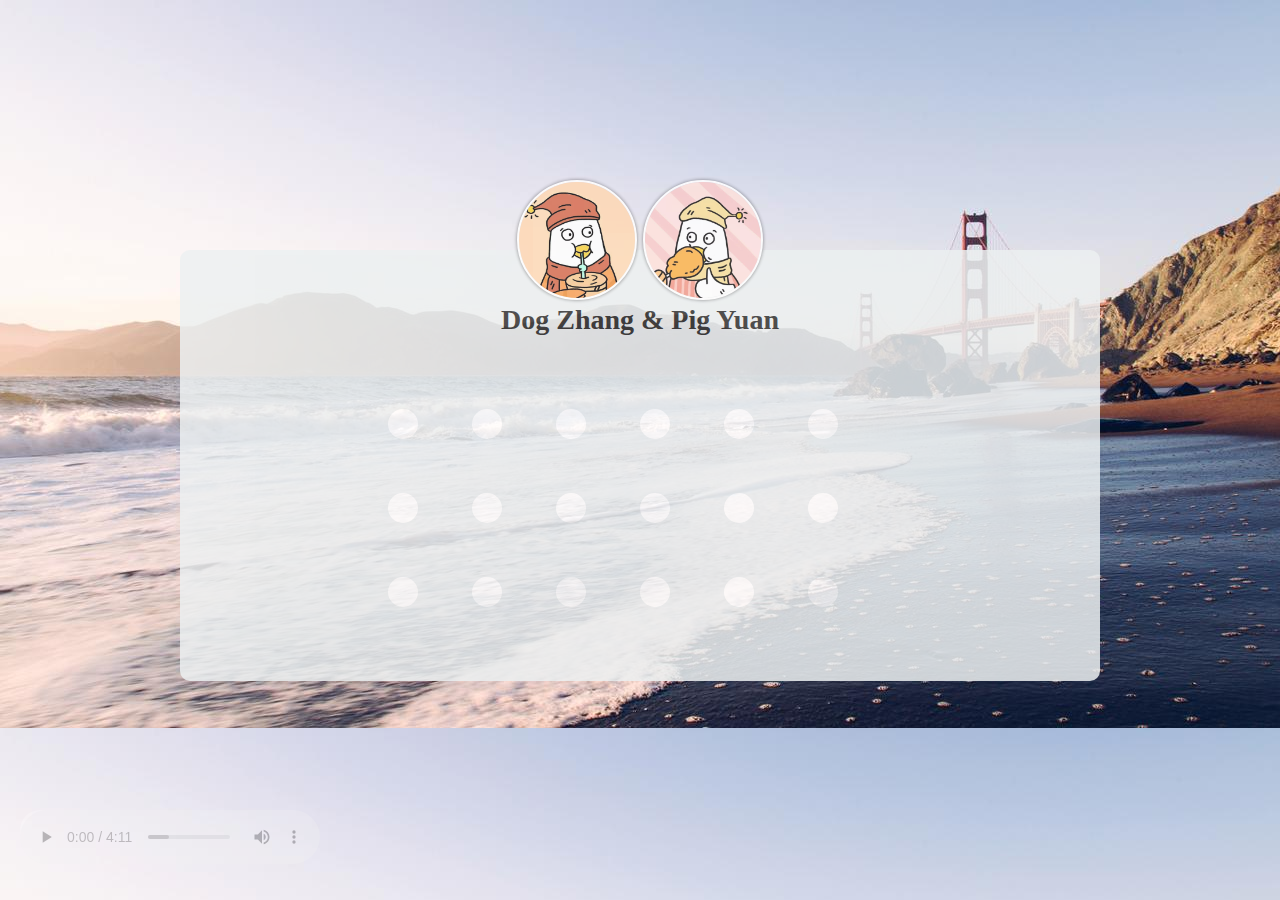
<file: index.html>
<!doctype html>
<html lang="zh-CN">
<head>
  <meta http-equiv="Content-Type" content="text/html" charset="UTF-8">
  <meta name="viewport" content="width=device-width, initial-scale=1">
  <meta name="author" content="Feily Zhang">
  <meta name="description" content="">
  <title>Dog Zhang & Pig Yuan</title>
  <link rel="shortcut icon" href="img/yuan.jpg">
  <link href="https://fonts.googleapis.com/css?family=Montserrat" rel="stylesheet">
  <link rel="stylesheet" href="https://cdn.jsdelivr.net/npm/bootstrap@3.3.7/dist/css/bootstrap.min.css" integrity="sha384-BVYiiSIFeK1dGmJRAkycuHAHRg32OmUcww7on3RYdg4Va+PmSTsz/K68vbdEjh4u" crossorigin="anonymous">
  <link rel="stylesheet" href="css/style.css">
  <link rel="stylesheet" href="css/random.css">
  <link rel="stylesheet" href="css/vegas.min.css">
  <link rel="stylesheet" href="css/highlight-railscasts.css">
  <link rel="stylesheet" href="css/jquery.fancybox.css">
  <link rel="stylesheet" href="css/iconfont/iconfont.css">
  <link rel="stylesheet" href="css/jquery.fancybox-thumbs.css">
  <link rel="stylesheet" href="css/plyr.css">
</head>
<body>
<div class="random-center hide-area">
  <div id="random-index">
    <div class="center-field">
      <img class="avatar" src="img/zhang.jpg" width=120 height=120 onClick="openUserCard()">
      <img class="avatar" src="img/yuan.jpg" width=120 height=120 onClick="openUserCard()">
    </div>
    <div class="center-field">
      <div class="title" onClick="openUserCard()" style="font-family: 'Times New Roman', Times, serif;">Dog Zhang & Pig Yuan</div>
      <div class="sub-title" onClick="openUserCard()" style="font-family: simsun;"></div>
    </div>
    <div class="center-field">
		  <table style="margin:0 auto">
		    <tr class='hours'>
		      <td></td>
		      <td></td>
		      <td></td>
		      <td></td>
		      <td></td>
		      <td></td>
		    </tr>
		    <tr class='minutes'>
		      <td></td>
		      <td></td>
		      <td></td>
		      <td></td>
		      <td></td>
		      <td></td>
		    </tr>
		    <tr class='seconds'>
		      <td></td>
		      <td></td>
		      <td></td>
		      <td></td>
		      <td></td>
		      <td></td>
		    </tr>
		  </table>
    </div>
  </div>
</div>
  <div id="btn-view">
	  <audio src="jiangnan.mp3" controls="controls" loop="loop" autoplay="autoplay">
	  </audio>
  </div>

  <script src='js/jquery.min.js'></script>
  <script src="js/index.js"></script>
<script>
// is trigger analytics / tongji script
var isIgnoreHost = false;

if(window && window.location && window.location.host) {
  isIgnoreHost = ["localhost","127.0.0.1"].some(function(address){
    return 0 === window.location.host.indexOf(address);
  });
}

var isTriggerAnalytics = !( true && isIgnoreHost );

</script>




  
  
    <script src="js/jquery-2.2.3.min.js"></script>
  
    <script src="js/vegas.min.js"></script>
  
    <script src="js/random.js"></script>
  
    <script src="js/highlight.pack.js"></script>
  
    <script src="js/jquery.mousewheel.pack.js"></script>
  
    <script src="js/jquery.fancybox.pack.js"></script>
  
    <script src="js/jquery.fancybox-thumbs.js"></script>
  
    <script src="js/plyr.js"></script>
  

<script>

  // fancybox
  var backgroundImages = [];
  
  $('#post').each(function(i){
    $(this).find('img').each(function(){
      if ($(this).parent().hasClass('fancybox') || $(this).parent().hasClass('fancybox-thumb')) return;
      var alt = this.alt || this.title;
      if (alt) $(this).after('<span class="caption">' + alt + '</span>');
      $(this).wrap('<a href="' + this.src + '" title="' + alt + '" class="fancybox"></a>');
    });
    $(this).find('.fancybox').each(function(){
      $(this).attr('rel', 'post' + i);
    });
  });
  $(".fancybox").fancybox();

var vegasConfig = {"preload­Image":true,"transition":["slideLeft2","slideRight2","flash2"],"timer":true,"delay":3000,"shuffle":true,"count":28};
var unsplashConfig = {"gravity":"north"};
// is show background images
var turnoffBackgroundImage = false;




var backgroundColor = "34495E";

$(".fancybox-thumb").fancybox({
  prevEffect: 'none',
  nextEffect: 'none',
  helpers: {
    title: {
      type: 'outside'
    },
    thumbs: {
      width: 50,
      height: 50
    }
  }
});

// show video with plyr
$(".video-container iframe").each(function(i){
  var url = $(this).attr('src');
  var id = url.split('/').pop();
  var plyrContainer = document.createElement('div');
  plyrContainer.className = 'plyr';
  var plyrElement = document.createElement('div');
  plyrElement.dataset.videoId = id;
  switch(true) {
    case url.search('youtube.com') >= 0:
      plyrElement.dataset.type = 'youtube';
      break;
    case url.search('vimeo.com') >= 0:
      plyrElement.dataset.type = 'vimeo';
      break;
    default:
      return;
  };
  plyrContainer.appendChild(plyrElement);
  $(this).parent().html(plyrContainer);
});
plyr.setup('.plyr', {iconUrl: 'css/sprite.svg'});
</script>
</body>
</html>
</file>
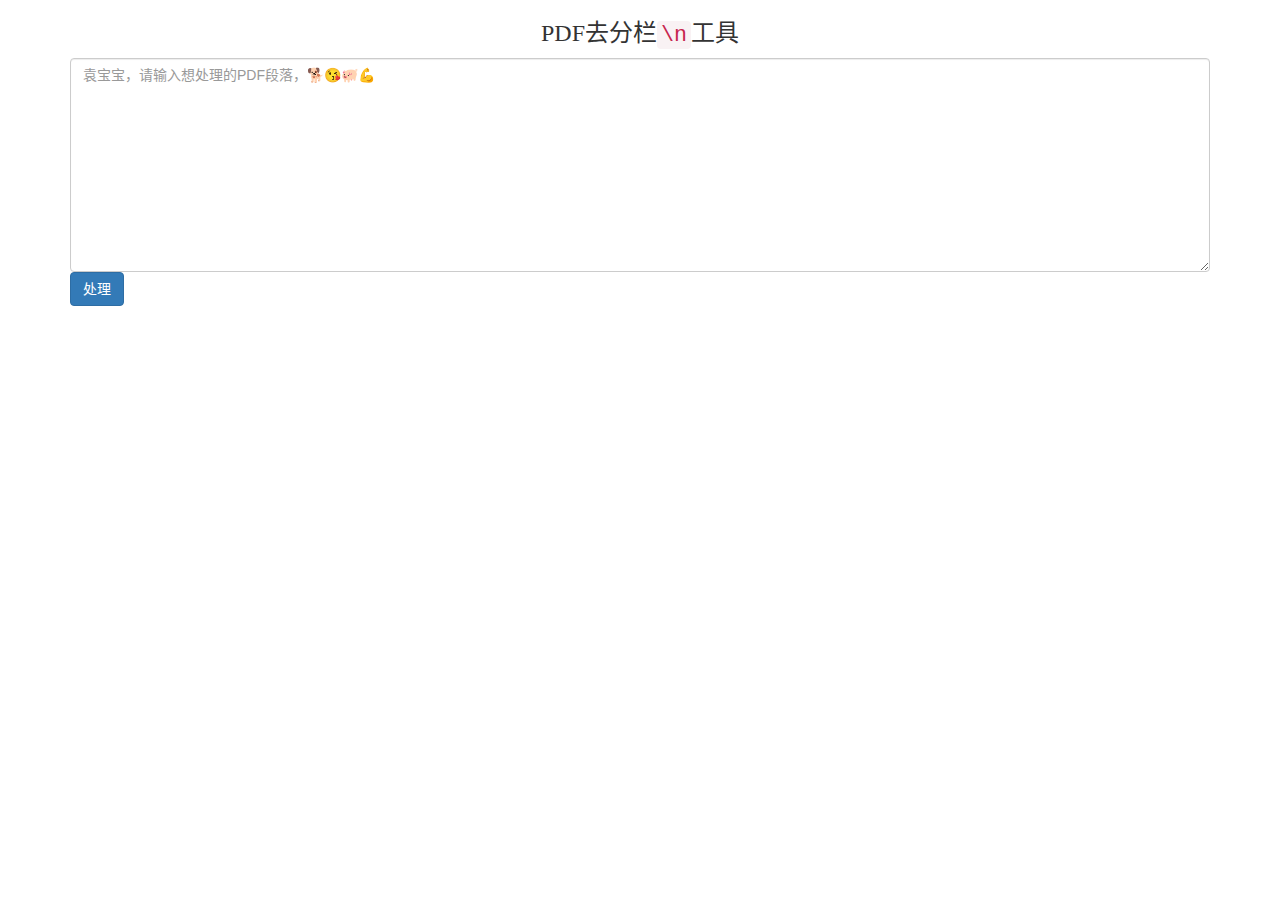
<file: aini.html>
<!DOCTYPE html>
<html lang="zh-CN">
<head>
	<meta charset="utf-8" />
  <meta name="viewport" content="width=device-width, initial-scale=1">
  <meta name="viewport" content="width=device-width, initial-scale=1, maximum-scale=1, user-scalable=no">
  <title>Dog Zhang & Pig Yuan</title>
  <link rel="shortcut icon" href="img/yuan.jpg">
  <script src="https://cdn.bootcdn.net/ajax/libs/jquery/3.5.1/jquery.js"></script>
  <script src="https://cdn.bootcdn.net/ajax/libs/jquery/3.5.1/jquery.min.js"></script>
  <link rel="stylesheet" href="https://cdn.jsdelivr.net/npm/bootstrap@3.3.7/dist/css/bootstrap.min.css" integrity="sha384-BVYiiSIFeK1dGmJRAkycuHAHRg32OmUcww7on3RYdg4Va+PmSTsz/K68vbdEjh4u" crossorigin="anonymous">
  <script src="https://cdn.jsdelivr.net/npm/bootstrap@3.3.7/dist/js/bootstrap.min.js" integrity="sha384-Tc5IQib027qvyjSMfHjOMaLkfuWVxZxUPnCJA7l2mCWNIpG9mGCD8wGNIcPD7Txa" crossorigin="anonymous"></script>
</head>
<body>
  <div class="container">
    <h3 align='center' style="font-family:Simsun"><span style="font-family:consolas">PDF</span>去分栏<code>\n</code>工具</h3>
    <textarea class="form-control" rows="10" id="textarea" placeholder="袁宝宝，请输入想处理的PDF段落，🐕😘🐖💪"></textarea>
    <button type="button" class="btn btn-primary" id="button" name="button" onclick="clk()">处理</button>
    <div id="rst"></div>
	<div id="cop"></div>
	<div id="toastId2" class="toasttj2" style="display: none; opacity: 0;"></div>
  </div>
  <script type="text/javascript">
    function clk() {
      input = document.getElementById('textarea').value;
      document.getElementById('rst').innerHTML = removeLine(input);
      document.getElementById('cop').innerHTML = '<a class="copyname" onclick="copy()">一键复制</a>';
    }
    function removeLine(input) {
      rst = '';
      for (var i = 0; i < input.length; i++) {
        if (input[i] == '\n') continue;
        else rst += input[i];
      }
      return rst
    }
    
			function $S(s){return document.getElementById(s);}
			function $html(s,html){$S(s).innerHTML=html;}
			var toastTime2=null;
			var displayTime2=null;
			function setToast3(html){
				if(toastTime2!=null){
					clearTimeout(toastTime2);
					clearTimeout(displayTime2);
				}
				$S('toastId2').style.display='block';
				$S('toastId2').style.opacity=1;
				$html('toastId2',html);
				toastTime2=setTimeout(function(){
					$S('toastId2').style.opacity=0;
					displayTime2=setTimeout(function(){$S('toastId2').style.display='none';},1500);
				},1500);
			}
	function copy() {
			var val = document.getElementById('rst');
			window.getSelection().selectAllChildren(val);
			document.execCommand("Copy");
			setToast3('<div style="color:#fff;background: rgba(0, 0, 0, 0.6);border-radius: 3px;padding: 3px;text-align: center;width:300px;margin: 0 auto;">袁宝宝，快去学习！！！💪💪💪爱你😘</div>');
			//alert("袁宝宝，快去学习！！！💪💪💪爱你😘");
		}
	</script>
</body>
</html>
</file>
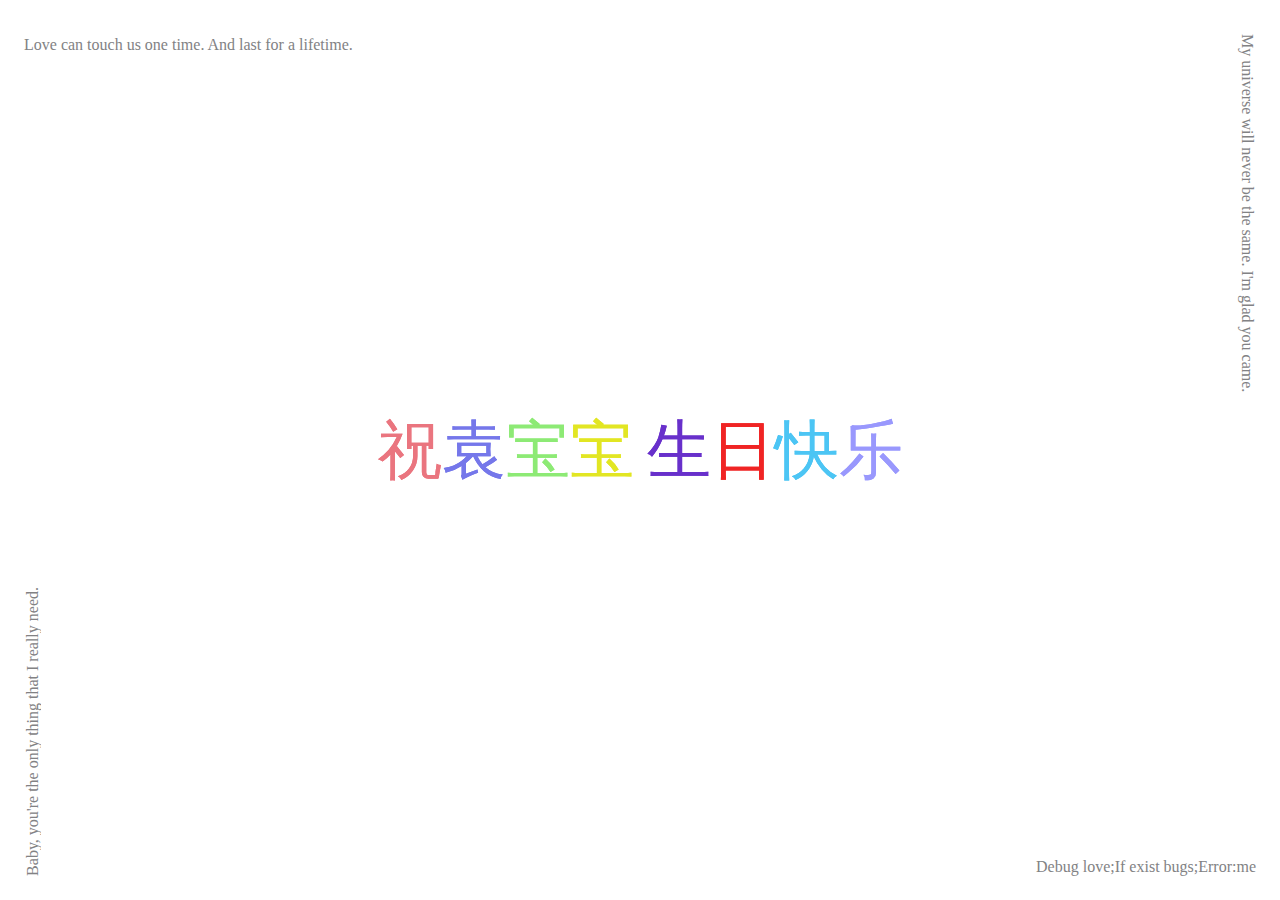
<file: birth.html>
<!DOCTYPE html>
<html lang="zh">
<head>
	<meta charset="UTF-8">
	<meta http-equiv="X-UA-Compatible" content="IE=edge,chrome=1"> 
	<meta name="viewport" content="width=device-width, initial-scale=1.0">
	<title>袁宝宝生日快乐！</title>
	<link href="https://fonts.googleapis.com/css?family=Nunito:400,700|Londrina+Outline|Londrina+Solid" rel="stylesheet">
	<link rel="stylesheet" type="text/css" href="css/normalize.css" />
	<link rel="stylesheet" type="text/css" href="css/demo.css" />
	<link rel="stylesheet" type="text/css" href="css/swing.css" />
    <link rel="stylesheet" href="css/style.css" media="screen" type="text/css" />
	<script>document.documentElement.className="js";var supportsCssVars=function(){var e,t=document.createElement("style");return t.innerHTML="root: { --tmp-var: bold; }",document.head.appendChild(t),e=!!(window.CSS&&window.CSS.supports&&window.CSS.supports("font-weight","var(--tmp-var)")),t.parentNode.removeChild(t),e};supportsCssVars()||alert("你的浏览器不支持CSS变量，请使用其它浏览器观看demo。");</script>	
</head>
	<body class="demo-swing" style="background-color: #fff; font-family: 'Times New Roman'">
		<main>
			<div class="content content--fixed">
				<header class="codrops-header">
					<h1 class="codrops-header__title">Love can touch us one time. And last for a lifetime.</h1>
				</header>
				<p class="codrops-header__tagline">
					My universe will never be the same. I'm glad you came.</p>
				<nav class="demos">
					Debug love;If exist bugs;Error:me
				</nav>
				<p class="deco">Baby, you're the only thing that I really need.</p>
			</div>
			<section class="content content--layout">
				<h2 class="word word--swing">祝袁宝宝&nbsp;生日快乐</h2>
			</section>
		</main>
			  <div class="velas" style="background-color: #fff">
    <div class="fuego"></div>
    <div class="fuego"></div>
    <div class="fuego"></div>
    <div class="fuego"></div>
    <div class="fuego"></div>
</div>
  <script src='js/jquery.js'></script>

  <script src="js/index.js"></script>

	<script src="js/charming.min.js"></script>
	<script src="js/anime.min.js"></script>
	<script src="js/demo.js"></script>
	<script src="js/demo4.js"></script>
</body>
</html>
</file>
<file: css/style.css>
body{
  background-color:#ffffff;
}

blockquote{
  margin-top: 40px;
  margin-bottom: -5px;
}
.center{
  margin: auto;
  position: absolute;
  top: 20%; left: 50%;
  transform: translate(-50%,-50%);
}
table{
  border-collapse:separate; 
  border-spacing:3em;
}

table td{
  height:30px;
  width:30px;
  background-color:white;
  border-radius:50%;
}

.num1{
  background-color:#00CED1 !important;
  box-shadow: 0px 0px 15px 2px rgba(255, 255, 255, 178);
}

.num0{
  background-color:#bdc3c7 !important;
  box-shadow: 0px 0px 15px 2px rgba(255, 255, 255, 51);
}

.titles{
  margin-top:330px;
  margin-bottom:0px;
  text-align:Center;
  color:#696969;
  font-family:'Times New Roman', Times, serif;
  font-size:28px;
  font-weight:bold;
}

.bottom{
  margin-top: -10px;
  text-align: Center;
}

.seconds:after{
  position:absolute;
  /*content:"Seconds";*/
  content: attr(data-attr);
  color:#bdc3c7;
  font-family: Consolas;
}

.minutes:after{
  position:absolute;
  /*content:"Minutes";*/
  content: attr(data-attr);
  color:#bdc3c7;
  font-family: Consolas;
}

.hours:after{
  position:absolute;
  /*content:"Hours";*/
  content: attr(data-attr);
  color:#bdc3c7;
  font-family: Consolas;
}
</file>
<file: css/random.css>
body {
  background-image: url(../img/bg.jpg);
  margin: 0px;
  font-family: Lato, "Microsoft Jhenghei", "Hiragino Sans GB", "Microsoft YaHei", sans-serif;
  font-size: 18px;
}
@media (max-width: 860px) {
  body {
    font-size: 16px;
  }
}
article {
  line-height: 1.5em;
}
.highlight {
  line-height: 1.25em;
}
a {
  text-decoration: none;
  color: #3a539b;
}
a:hover {
  text-decoration: underline;
}
#outer-container {
  position: absolute;
  left: 50%;
  width: 960px;
  margin-left: -480px;
  box-shadow: 0 0 2.5em #5d656c;
}
@media (max-width: 960px) {
  #outer-container {
    width: 860px;
    margin-left: -430px;
  }
}
@media (max-width: 860px) {
  #outer-container {
    width: 760px;
    margin-left: -380px;
  }
}
#menu-outer,
#container {
  background-color: #fff;
}
#menu-outer,
#bottom-outer,
#random-index {
  opacity: 0.85;
}
.random-center {
  position: absolute;
  top: 50%;
  left: 50%;
  margin-top: -220px;
  width: 960px;
  margin-left: -480px;
}
@media (max-width: 960px) {
  .random-center {
    width: 860px;
    margin-left: -430px;
  }
}
@media (max-width: 860px) {
  .random-center {
    width: 760px;
    margin-left: -380px;
  }
}
#random-index {
  margin: 20px;
  padding-bottom: 20px;
  text-align: center;
  border-radius: 10px;
  background-color: #ecf0f1;
}
#random-index a {
  padding: 5px;
}
#random-index .title {
  font-size: 28px;
  font-weight: 900;
  font-color: #34495e;
  padding-bottom: 5px;
  cursor: pointer;
}
#random-index .title a {
  color: #34495e;
}
#random-index .title a:hover {
  color: #34495e;
  text-decoration: none;
  background-color: transparent;
}
.sub-title {
  cursor: pointer;
  font-weight: none;
  padding-bottom: 10px;
}
#random-index .index-nav-link {
  list-style: none;
  padding: 5px 0px 5px 0px;
}
#random-index .index-nav-link li {
  display: inline;
  padding-left: 5px;
}
#random-index hr {
  width: 75%;
  color: #7f8c8d;
  margin: 0px auto;
}
.center-field {
  margin: 0 auto;
}
.avatar {
  cursor: pointer;
  margin-top: -70px;
  border: 2px solid #fff;
  border-radius: 50%;
  background-color: #ecf0f1;
  box-shadow: 0 0px 3px 1px rgba(0,0,0,0.3);
}
#menu-outer {
  margin: 0px;
  padding: 0px;
  position: fixed;
  z-index: 1;
  transition-property: all;
  transition-duration: 0.5s;
  transition-timing-function: cubic-bezier(0, 1, 0.5, 1);
}
.slide-up {
  top: -50px;
}
.slide-down {
  top: 0;
}
#menu-inner {
  line-height: 50px;
  height: 49px;
  border-bottom: 1px solid #ddd;
  padding: 0px 10px 0 10px;
  width: 940px;
}
@media (max-width: 960px) {
  #menu-inner {
    width: 840px;
  }
}
@media (max-width: 860px) {
  #menu-inner {
    width: 740px;
  }
}
#menu-inner .left {
  float: left;
}
#menu-inner #brand {
  float: left;
  vertical-align: middle;
  cursor: pointer;
}
#menu-inner #homelink {
  line-height: 32px;
  display: inline-block;
}
#menu-inner #brand a {
  top: 0;
  color: #000;
}
#menu-inner #brand a:hover {
  background-color: #fff;
  text-decoration: none;
}
#menu-list {
  line-style: none;
  display: inline-block;
  float: right;
  padding-left: 0px;
}
#menu-list ul {
  margin: 0px;
}
#menu-list ul li {
  padding: 5px;
  margin: 5px;
  text-align: center;
  display: inline;
}
#menu-list ul li.active {
  font-weight: 900;
}
#menu-list ul li.active a {
  color: #000;
}
#menu-list ul li:hover {
  font-weight: 900;
}
#menu-list ul li a {
  text-decoration: none;
}
#menu-outer #avatar {
  border-radius: 50%;
  border: 2px wihte solid;
  box-shadow: 0 0px 3px 1px rgba(0,0,0,0.3);
  vertical-align: middle;
  width: 32px;
  height: 32px;
}
#bottom-outer {
  color: #888;
  text-align: center;
  padding: 10px;
  padding-top: 40px;
  background-color: #fff;
  font-size: 14px;
}
@media (max-width: 960px) {
  #bottom-outer {
    font-size: 12px;
  }
}
#container {
  margin-top: 50px;
}
#content-outer {
  padding: 10px;
}
.tag-cloud-tags {
  text-align: center;
}
.tag-cloud-tags a {
  padding: 3px;
}
.tag-cloud-tags a:hover {
  text-decoration: none;
  background-color: #bbb;
  color: #000;
}
.center-title {
  text-align: center;
}
.category-list {
  text-align: center;
  padding-left: 0px;
}
ul.category-list {
  list-style: none;
}
ul.category-list li {
  display: inline-block;
  margin: 10px;
}
ul.category-list li a {
  padding: 8px;
  margin: 8px;
  background-color: #eee;
  color: #000;
}
ul.category-list li a:hover {
  background-color: #ddd;
  text-decoration: none;
}
.archive-year-title {
  margin: 10px 0 5px 0;
}
.posts-count {
  font-size: 12px;
  font-weight: normal;
  color: #888;
  font-style: italic;
}
.post-title-item {
  margin-left: 20px;
  padding-left: 5px;
  border-left: 2px #bbb solid;
}
.post-title-item:hover {
  border-left: 4px #1e8bc3 solid;
}
.post-title-item p {
  margin-top: 2px;
}
#pagination {
  margin-top: 20px;
  text-align: center;
}
#pagination a {
  padding: 5px;
  background-color: #eee;
  line-height: 28px;
}
#pagination a:hover {
  background-color: #ddd;
  color: #1f3a93;
  text-decoration: none;
}
#btn-view {
  color: #ffffff;
  text-align: center;
  background-color: #ffffff;
  border-radius: 50%;
  line-height: 40px;
  display: block;
  position: fixed;
  top: 90%;
  margin-left: 20px;
  height: 40px;
  width: 40px;
  cursor: pointer;
  opacity: 0.25;
}
#btn-view:hover {
  opacity: 0.75;
  box-shadow: 0 0px 10px 5px rgba(255, 255, 255, 229);
}
.page-title-sub {
  color: #888;
  font-size: 14px;
}
@media (max-width: 960px) {
  .page-title-sub {
    font-size: 12px;
  }
}
.page-title-sub span {
  margin-right: 5px;
}
article img {
  max-width: 940px;
}
@media (max-width: 960px) {
  article img {
    max-width: 840px;
  }
}
@media (max-width: 860px) {
  article img {
    max-width: 740px;
  }
}
#user-card {
  text-align: center;
  color: #333;
  display: none;
}
#user-card .avatar {
  width: 96px;
  height: 96px;
  margin-top: 0px;
}
#user-card ul {
  list-style: none;
  padding: 0px;
}
#user-card ul li {
  display: inline;
  margin: 0px;
  padding: 0px 3px;
}
#show-menu {
  display: none;
  float: right;
}
#show-menu button {
  background-color: #eee;
  border: 1px #444 solid;
  padding: 6px;
  position: static;
  right: 0;
  left: auto;
}
.category-list-item .active {
  background-color: #4183d7;
  color: #fff;
}
.category-list-item .active:hover {
  background-color: #22a7f0;
}
.social-icon {
  padding-left: 0px;
}
.social-icon li {
  display: inline;
}
.social-icon li a {
  color: #808080;
}
.social-icon li a i {
  font-size: 25px;
}
.social-icon li a:hover {
  text-decoration: none;
}
.douban:hover {
  color: #072;
}
.twitter:hover {
  color: #1da1f2;
}
.linkedin:hover {
  color: #333;
}
.weibo:hover {
  color: #fa7d3c;
}
.google-plus:hover {
  color: #d73d32;
}
.facebook:hover {
  color: #0e385f;
}
.dribbble:hover {
  color: #ea4c89;
}
.github:hover {
  color: #4078c0;
}
.coding:hover {
  color: #000;
}
.npmjs:hover {
  color: #cb3837;
}
.youtube:hover {
  color: #cc181e;
}
.zhihu:hover {
  color: #0e78e7;
}
.lofter:hover {
  color: #444;
}
.quora:hover {
  color: #b92b27;
}
.rss:hover {
  color: #d35400;
}
.jian:hover {
  color: #de533a;
}
.instagram:hover {
  color: #fd1d1d;
}
.stackoverflow:hover {
  color: #f48024;
}
.segmentfault:hover {
  color: #005f3c;
}
.side-navigate {
  position: fixed;
  top: 60%;
  width: 100%;
  z-index: 2;
  pointer-events: none;
}
.side-navigate .item {
  display: table-cell;
}
.side-navigate .item-icon:hover {
  opacity: 1;
  background-size: 40px 40px;
}
.side-navigate .item-icon {
  pointer-events: auto;
  opacity: 0.55;
  padding: 20px;
  border-radius: 50%;
  border: 1px #52b3d9 solid;
  width: 30px;
  height: 30px;
  background-repeat: no-repeat;
  background-position: center;
  background-size: 30px 30px;
}
.side-navigate a:hover + div {
  display: block;
}
.side-navigate a:hover {
  display: block;
}
.side-navigate .prev .item-icon {
  background-image: url("prev.png");
  float: left;
}
.side-navigate .prev {
  display: inline-block;
  left: 0;
}
.side-navigate .item-title {
  display: none;
  padding: 10px;
  max-width: 300px;
  vertical-align: center;
  background-color: #52b3d9;
  height: 52px;
}
.side-navigate .next .item-icon {
  background-image: url("next.png");
  float: right;
}
.side-navigate .prev .item-title {
  margin-left: 70px;
}
.side-navigate .next .item-title {
  margin-right: 70px;
}
.side-navigate .next {
  display: inline-block;
  float: right;
  right: 0;
}
.fancybox-thumb:hover {
  text-decoration: none;
}
.fancybox-thumb img {
  max-width: 120px;
  max-height: 120px;
  padding: 3px;
  border-radius: 5%;
  border: 1px solid #ddd;
}
.caption {
  display: block;
  text-align: center;
  font-size: 14px;
  color: #999;
}
.random-toc-area {
  position: fixed;
  width: 200px;
  right: 0px;
  top: 0px;
  display: block;
}
@media (max-width: 1360px) {
  .random-toc-area {
    display: none;
  }
}
.random-toc {
  background: #444;
  color: #bbb;
  height: 500px;
  margin-top: 0px;
  font-size: 12px;
  height: 100%;
  overflow-y: auto;
}
.random-toc ol {
  padding-left: 15px;
}
.random-toc h2 {
  text-align: center;
}
.random-toc a {
  color: #bbb;
  display: block;
}
.toc-text {
  display: block;
}
.toc-text:hover {
  background-color: #666;
}
.btn-hide-toc {
  border: none;
  z-index: 1;
  display: block;
  width: 100%;
  background-color: #666;
  height: 30px;
  color: #bbb;
}
.btn-hide-toc:hover {
  background-color: #888;
}
figure.highlight {
  margin: 0px -10px 0px -10px;
}
figure.highlight td.gutter {
  padding-right: 20px;
}
figure.highlight .line {
  height: 22px;
}
code {
  font-family: Consolas, Monaco, Courier New, Lucida Console;
  background-color: #ddd;
  font-style: italic;
  padding-left: 12px;
  padding-right: 12px;
}
table .line {
  font-family: Consolas, Monaco, Courier New, Lucida Console;
  height: 22px;
}
blockquote {
  background-color: #eee;
  padding: 2px 10px;
  border-left: 2px solid #999;
}
@media (max-width: 1060px) {
  .side-navigate {
    display: none;
  }
  .jiathis_style {
    display: none;
    visibility: hidden;
  }
}
@media (max-width: 760px) {
  #outer-container,
  .random-center,
  #menu-outer {
    width: 100%;
  }
  #outer-container {
    left: 0%;
    margin-left: 0px;
  }
  #menu-inner {
    width: 95%;
    padding: 0 2%;
  }
  .post-title-item {
    margin-left: 3px;
  }
  #show-menu {
    display: inline-block;
  }
  article img {
    width: 95%;
  }
  #menu-list {
    display: none;
    position: absolute;
    margin-top: 50px;
    background-color: #fff;
    opacity: 0.85;
    width: 100%;
  }
  #menu-list ul {
    padding-left: 0px;
  }
  #menu-list ul li {
    text-align: center;
    display: block;
  }
  .highlight {
    margin-left: 0px;
    margin-right: 0px;
  }
}
@media (max-width: 760px) and (max-width: 480px) {
  .random-center {
    position: static;
    left: 0;
    margin-left: 0px;
    width: 100%;
    margin-top: 30%;
  }
  #random-index .index-nav-link li {
    display: block;
  }
  #bottom-outer,
  #random-index {
    opacity: 0.95;
  }
  #menu-outer {
    opacity: 0.95;
  }
}
@media (max-width: 760px) and (max-height: 480px) {
  .random-center {
    position: static;
    top: 0;
    left: 0;
    margin-left: 0px;
    margin-top: 95px;
    width: 100%;
  }
  #random-index .index-nav-link li {
    display: block;
    padding: 0px 0px;
  }
}
@media (max-width: 760px) and (max-height: 320px) {
  .random-center {
    margin-top: 75px;
  }
}
</file>
<file: css/highlight-railscasts.css>
/*

Railscasts-like style (c) Visoft, Inc. (Damien White)

*/

.hljs {
  display: block;
  overflow-x: auto;
  padding: 0.5em;
  background: #232323;
  color: #e6e1dc;
}

.hljs-comment,
.hljs-quote {
  color: #bc9458;
  font-style: italic;
}

.hljs-keyword,
.hljs-selector-tag {
  color: #c26230;
}

.hljs-string,
.hljs-number,
.hljs-regexp,
.hljs-variable,
.hljs-template-variable {
  color: #a5c261;
}

.hljs-subst {
  color: #519f50;
}

.hljs-tag,
.hljs-name {
  color: #e8bf6a;
}

.hljs-type {
  color: #da4939;
}


.hljs-symbol,
.hljs-bullet,
.hljs-built_in,
.hljs-builtin-name,
.hljs-attr,
.hljs-link {
  color: #6d9cbe;
}

.hljs-params {
  color: #d0d0ff;
}

.hljs-attribute {
  color: #cda869;
}

.hljs-meta {
  color: #9b859d;
}

.hljs-title,
.hljs-section {
  color: #ffc66d;
}

.hljs-addition {
  background-color: #144212;
  color: #e6e1dc;
  display: inline-block;
  width: 100%;
}

.hljs-deletion {
  background-color: #600;
  color: #e6e1dc;
  display: inline-block;
  width: 100%;
}

.hljs-selector-class {
  color: #9b703f;
}

.hljs-selector-id {
  color: #8b98ab;
}

.hljs-emphasis {
  font-style: italic;
}

.hljs-strong {
  font-weight: bold;
}

.hljs-link {
  text-decoration: underline;
}
</file>
<file: css/iconfont/iconfont.css>
@font-face {font-family: "iconfont";
  src: url('iconfont.eot?t=1475620527'); /* IE9*/
  src: url('iconfont.eot?t=1475620527#iefix') format('embedded-opentype'), /* IE6-IE8 */
  url('iconfont.woff?t=1475620527') format('woff'), /* chrome, firefox */
  url('iconfont.ttf?t=1475620527') format('truetype'), /* chrome, firefox, opera, Safari, Android, iOS 4.2+*/
  url('iconfont.svg?t=1475620527#iconfont') format('svg'); /* iOS 4.1- */
}

.iconfont {
  font-family:"iconfont" !important;
  font-size:16px;
  font-style:normal;
  -webkit-font-smoothing: antialiased;
  -webkit-text-stroke-width: 0.2px;
  -moz-osx-font-smoothing: grayscale;
}
.icon-Twitter:before { content: "\e600"; }
.icon-sociallinkedin:before { content: "\e601"; }
.icon-weibo:before { content: "\e602"; }
.icon-iconsf:before { content: "\e611"; }
.icon-google:before { content: "\e603"; }
.icon-rss:before { content: "\e60e"; }
.icon-facebook:before { content: "\e604"; }
.icon-lofter:before { content: "\e60d"; }
.icon-dribbble:before { content: "\e605"; }
.icon-youtube:before { content: "\e60a"; }
.icon-twelve:before { content: "\e60c"; }
.icon-instagram:before { content: "\e613"; }
.icon-iconfontzhihu:before { content: "\e60b"; }
.icon-github:before { content: "\e606"; }
.icon-coding-copy:before { content: "\e607"; }
.icon-slice1:before { content: "\e608"; }
.icon-douban-copy:before { content: "\e60f"; }
.icon-jianshu:before { content: "\e614"; }
.icon-stackoverflow:before { content: "\e612"; }
</file>
<file: css/plyr.css>
.plyr .plyr__video-embed iframe,.plyr__tooltip{pointer-events:none}@-webkit-keyframes plyr-progress{to{background-position:25px 0}}@keyframes plyr-progress{to{background-position:25px 0}}.plyr{position:relative;max-width:100%;min-width:200px;font-family:Avenir,"Avenir Next","Helvetica Neue","Segoe UI",Helvetica,Arial,sans-serif}.plyr,.plyr *,.plyr ::after,.plyr ::before{box-sizing:border-box}.plyr a,.plyr button,.plyr input,.plyr label{-ms-touch-action:manipulation;touch-action:manipulation}.plyr audio,.plyr video{width:100%;height:auto;vertical-align:middle;border-radius:inherit}.plyr input[type=range]{display:block;height:20px;width:100%;margin:0;padding:0;vertical-align:middle;-webkit-appearance:none;-moz-appearance:none;appearance:none;cursor:pointer;border:none;background:0 0}.plyr input[type=range]::-webkit-slider-runnable-track{height:8px;background:0 0;border:0;border-radius:4px;-webkit-user-select:none;user-select:none}.plyr input[type=range]::-webkit-slider-thumb{-webkit-appearance:none;margin-top:-4px;position:relative;height:16px;width:16px;background:#fff;border:2px solid transparent;border-radius:100%;transition:background .2s ease,border .2s ease,-webkit-transform .2s ease;transition:background .2s ease,border .2s ease,transform .2s ease;transition:background .2s ease,border .2s ease,transform .2s ease,-webkit-transform .2s ease;box-shadow:0 1px 1px rgba(0,0,0,.15),0 0 0 1px rgba(0,0,0,.15);box-sizing:border-box}.plyr input[type=range]::-moz-range-track{height:8px;background:0 0;border:0;border-radius:4px;-moz-user-select:none;user-select:none}.plyr input[type=range]::-moz-range-thumb{position:relative;height:16px;width:16px;background:#fff;border:2px solid transparent;border-radius:100%;transition:background .2s ease,border .2s ease,-webkit-transform .2s ease;transition:background .2s ease,border .2s ease,transform .2s ease;transition:background .2s ease,border .2s ease,transform .2s ease,-webkit-transform .2s ease;box-shadow:0 1px 1px rgba(0,0,0,.15),0 0 0 1px rgba(0,0,0,.15);box-sizing:border-box}.plyr input[type=range]::-ms-track{height:8px;background:0 0;border:0;color:transparent}.plyr input[type=range]::-ms-fill-upper{height:8px;background:0 0;border:0;border-radius:4px;-ms-user-select:none;user-select:none}.plyr input[type=range]::-ms-fill-lower{height:8px;border:0;border-radius:4px;-ms-user-select:none;user-select:none;background:#3498db}.plyr input[type=range]::-ms-thumb{position:relative;height:16px;width:16px;background:#fff;border:2px solid transparent;border-radius:100%;transition:background .2s ease,border .2s ease,-webkit-transform .2s ease;transition:background .2s ease,border .2s ease,transform .2s ease;transition:background .2s ease,border .2s ease,transform .2s ease,-webkit-transform .2s ease;box-shadow:0 1px 1px rgba(0,0,0,.15),0 0 0 1px rgba(0,0,0,.15);box-sizing:border-box;margin-top:0}.plyr input[type=range]::-ms-tooltip{display:none}.plyr input[type=range]:focus{outline:0}.plyr input[type=range]::-moz-focus-outer{border:0}.plyr input[type=range].tab-focus:focus{outline-offset:3px}.plyr input[type=range]:active::-webkit-slider-thumb{background:#3498db;border-color:#fff;-webkit-transform:scale(1.25);transform:scale(1.25)}.plyr input[type=range]:active::-moz-range-thumb{background:#3498db;border-color:#fff;transform:scale(1.25)}.plyr input[type=range]:active::-ms-thumb{background:#3498db;border-color:#fff;transform:scale(1.25)}.plyr--video input[type=range].tab-focus:focus{outline:rgba(255,255,255,.5) dotted 1px}.plyr--audio input[type=range].tab-focus:focus{outline:rgba(86,93,100,.5) dotted 1px}.plyr__sr-only{position:absolute!important;clip:rect(1px,1px,1px,1px);padding:0!important;border:0!important;height:1px!important;width:1px!important;overflow:hidden}.plyr__video-wrapper{position:relative;background:#000;border-radius:inherit;-webkit-mask-image:url([data-uri])}.plyr__video-embed{padding-bottom:56.25%;height:0;overflow:hidden;border-radius:inherit}.plyr__video-embed iframe{position:absolute;top:0;left:0;width:100%;height:100%;border:0;-webkit-user-select:none;-moz-user-select:none;-ms-user-select:none;user-select:none}.plyr__video-embed>div{position:relative;padding-bottom:200%;-webkit-transform:translateY(-35.95%);transform:translateY(-35.95%)}.plyr video::-webkit-media-text-track-container{display:none}.plyr__captions{display:none;position:absolute;bottom:0;left:0;width:100%;padding:20px;-webkit-transform:translateY(-60px);transform:translateY(-60px);transition:-webkit-transform .3s ease;transition:transform .3s ease;transition:transform .3s ease,-webkit-transform .3s ease;color:#fff;font-size:20px;text-align:center;font-weight:400}.plyr__captions span{border-radius:2px;padding:3px 10px;background:rgba(0,0,0,.85)}.plyr__captions span:empty{display:none}@media (min-width:768px){.plyr__captions{font-size:24px}}.plyr--captions-active .plyr__captions{display:block}.plyr--fullscreen-active .plyr__captions{font-size:32px}.plyr--hide-controls .plyr__captions{-webkit-transform:translateY(-20px);transform:translateY(-20px)}.plyr__controls{display:-webkit-flex;display:-ms-flexbox;display:flex;-webkit-align-items:center;-ms-flex-align:center;align-items:center;line-height:1;text-align:center;transition:opacity .3s ease}.plyr__controls .plyr__progress,.plyr__controls .plyr__time,.plyr__controls>button{margin-left:5px}.plyr__controls .plyr__progress:first-child,.plyr__controls .plyr__time:first-child,.plyr__controls>button:first-child{margin-left:0}.plyr__controls .plyr__volume{margin-left:5px}.plyr__controls [data-plyr=pause]{margin-left:0}.plyr__controls button{position:relative;display:inline-block;-webkit-flex-shrink:0;-ms-flex-negative:0;flex-shrink:0;vertical-align:middle;padding:5px;border:0;background:0 0;border-radius:3px;cursor:pointer;transition:background .3s ease,color .3s ease,opacity .3s ease;color:inherit}.plyr__controls button svg{width:18px;height:18px;display:block;fill:currentColor}.plyr__controls button:focus{outline:0}.plyr__controls .icon--captions-on,.plyr__controls .icon--exit-fullscreen,.plyr__controls .icon--muted{display:none}@media (min-width:480px){.plyr__controls .plyr__progress,.plyr__controls .plyr__time,.plyr__controls>button{margin-left:10px}.plyr__controls button{padding:5px 10px}}.plyr--hide-controls .plyr__controls{opacity:0}.plyr--video .plyr__controls{position:absolute;left:0;right:0;bottom:0;padding:50px 10px 10px;background:linear-gradient(rgba(0,0,0,0),rgba(0,0,0,.5));border-bottom-left-radius:inherit;border-bottom-right-radius:inherit;color:#fff}.plyr--video .plyr__controls button.tab-focus:focus,.plyr--video .plyr__controls button:hover{background:#3498db;color:#fff}@media (min-width:480px){.plyr--video .plyr__controls{padding-left:15px;padding-right:15px}}.plyr--audio .plyr__controls{padding:10px;border-radius:inherit;background:#fff;border:1px solid #dbe3e8;box-shadow:0 1px 1px rgba(0,0,0,.05);color:#565D64}.plyr--audio .plyr__controls button.tab-focus:focus,.plyr--audio .plyr__controls button:hover,.plyr__play-large{background:#3498db;color:#fff}.plyr__play-large{position:absolute;top:50%;left:50%;-webkit-transform:translate(-50%,-50%);transform:translate(-50%,-50%);padding:10px;border:4px solid currentColor;border-radius:100%;box-shadow:0 1px 1px rgba(0,0,0,.15);transition:opacity .3s ease,visibility .3s ease}.plyr__play-large svg{position:relative;left:2px;width:20px;height:20px;display:block;fill:currentColor}.plyr--audio .plyr__play-large,.plyr--playing .plyr__controls [data-plyr=play],.plyr__controls [data-plyr=pause]{display:none}.plyr__play-large:focus{outline:rgba(255,255,255,.5) dotted 1px}.plyr--playing .plyr__play-large{opacity:0;visibility:hidden}.plyr--playing .plyr__controls [data-plyr=pause]{display:inline-block}.plyr--captions-active .plyr__controls .icon--captions-on,.plyr--fullscreen-active .icon--exit-fullscreen,.plyr--muted .plyr__controls .icon--muted{display:block}.plyr [data-plyr=captions],.plyr [data-plyr=fullscreen],.plyr--captions-active .plyr__controls .icon--captions-on+svg,.plyr--fullscreen-active .icon--exit-fullscreen+svg,.plyr--muted .plyr__controls .icon--muted+svg{display:none}.plyr--captions-enabled [data-plyr=captions],.plyr--fullscreen-enabled [data-plyr=fullscreen]{display:inline-block}.plyr__tooltip{position:absolute;z-index:2;bottom:100%;margin-bottom:10px;padding:5px 7.5px;opacity:0;background:#000;box-shadow:0 0 5px rgba(0,0,0,.1),0 0 0 1px rgba(0,0,0,.1);border-radius:3px;color:#fff;font-size:14px;line-height:1.3;-webkit-transform:translate(-50%,10px) scale(.8);transform:translate(-50%,10px) scale(.8);-webkit-transform-origin:50% 100%;transform-origin:50% 100%;transition:opacity .2s .1s ease,-webkit-transform .2s .1s ease;transition:transform .2s .1s ease,opacity .2s .1s ease;transition:transform .2s .1s ease,opacity .2s .1s ease,-webkit-transform .2s .1s ease}.plyr__tooltip::before{content:'';position:absolute;width:0;height:0;left:50%;-webkit-transform:translateX(-50%);transform:translateX(-50%);bottom:-4px;border-right:4px solid transparent;border-top:4px solid #000;border-left:4px solid transparent;z-index:2}.plyr button.tab-focus:focus .plyr__tooltip,.plyr button:hover .plyr__tooltip,.plyr__tooltip--visible{opacity:1;-webkit-transform:translate(-50%,0) scale(1);transform:translate(-50%,0) scale(1)}.plyr button:hover .plyr__tooltip{z-index:3}.plyr__progress{position:relative;-webkit-flex:1;-ms-flex:1;flex:1}.plyr__progress input[type=range]{position:relative;z-index:2}.plyr__progress input[type=range]::-webkit-slider-runnable-track{background:0 0}.plyr__progress input[type=range]::-moz-range-track{background:0 0}.plyr__progress input[type=range]::-ms-fill-upper{background:0 0}.plyr__progress .plyr__tooltip{left:0}.plyr__progress--buffer,.plyr__progress--played,.plyr__volume--display{position:absolute;left:0;top:50%;width:100%;height:8px;margin:-4px 0 0;padding:0;vertical-align:top;-webkit-appearance:none;-moz-appearance:none;appearance:none;border:none;border-radius:100px}.plyr__progress--buffer::-webkit-progress-bar,.plyr__progress--played::-webkit-progress-bar,.plyr__volume--display::-webkit-progress-bar{background:0 0}.plyr__progress--buffer::-webkit-progress-value,.plyr__progress--played::-webkit-progress-value,.plyr__volume--display::-webkit-progress-value{background:currentColor;border-radius:100px;min-width:8px}.plyr__progress--buffer::-moz-progress-bar,.plyr__progress--played::-moz-progress-bar,.plyr__volume--display::-moz-progress-bar{background:currentColor;border-radius:100px;min-width:8px}.plyr__progress--buffer::-ms-fill,.plyr__progress--played::-ms-fill,.plyr__volume--display::-ms-fill{border-radius:100px}.plyr__progress--played,.plyr__volume--display{z-index:1;color:#3498db;background:0 0;transition:none}.plyr__progress--played::-webkit-progress-value,.plyr__volume--display::-webkit-progress-value{min-width:8px;max-width:99%;border-top-right-radius:0;border-bottom-right-radius:0}.plyr__progress--played::-moz-progress-bar,.plyr__volume--display::-moz-progress-bar{min-width:8px;max-width:99%;border-top-right-radius:0;border-bottom-right-radius:0}.plyr__progress--played::-ms-fill,.plyr__volume--display::-ms-fill{display:none}.plyr__progress--buffer::-webkit-progress-value{transition:width .2s ease}.plyr__progress--buffer::-moz-progress-bar{transition:width .2s ease}.plyr__progress--buffer::-ms-fill{transition:width .2s ease}.plyr--video .plyr__progress--buffer,.plyr--video .plyr__volume--display{background:rgba(255,255,255,.25)}.plyr--video .plyr__progress--buffer{color:rgba(255,255,255,.25)}.plyr--audio .plyr__progress--buffer,.plyr--audio .plyr__volume--display{background:rgba(198,214,219,.66)}.plyr--audio .plyr__progress--buffer{color:rgba(198,214,219,.66)}.plyr--loading .plyr__progress--buffer{-webkit-animation:plyr-progress 1s linear infinite;animation:plyr-progress 1s linear infinite;background-size:25px 25px;background-repeat:repeat-x;background-image:linear-gradient(-45deg,rgba(0,0,0,.15) 25%,transparent 25%,transparent 50%,rgba(0,0,0,.15) 50%,rgba(0,0,0,.15) 75%,transparent 75%,transparent);color:transparent}.plyr--video.plyr--loading .plyr__progress--buffer{background-color:rgba(255,255,255,.25)}.plyr--audio.plyr--loading .plyr__progress--buffer{background-color:rgba(198,214,219,.66)}.plyr__time{display:inline-block;vertical-align:middle;font-size:14px;line-height:.95}.plyr__time+.plyr__time{display:none}@media (min-width:768px){.plyr__time+.plyr__time{display:inline-block}}.plyr__time+.plyr__time::before{content:'\2044';margin-right:10px}.plyr .plyr__volume{display:none;position:relative}.plyr .plyr__volume input[type=range]{position:relative;z-index:2}@media (min-width:480px){.plyr .plyr__volume{display:block;max-width:60px}}@media (min-width:768px){.plyr .plyr__volume{max-width:100px}}.plyr--is-ios .plyr__volume,.plyr--is-ios [data-plyr=mute]{display:none!important}.plyr--fullscreen,.plyr--fullscreen-active{position:fixed;top:0;left:0;right:0;bottom:0;height:100%;width:100%;z-index:10000000;background:#000;border-radius:0}.plyr--fullscreen video,.plyr--fullscreen-active video{height:100%}.plyr--fullscreen .plyr__video-wrapper,.plyr--fullscreen-active .plyr__video-wrapper{height:100%;width:100%}.plyr--fullscreen .plyr__controls,.plyr--fullscreen-active .plyr__controls{position:absolute;bottom:0;left:0;right:0}
</file>
<file: css/demo.css>
*,
*::after,
*::before {
	box-sizing: border-box;
}

html {
	background: #28282b;
}

/* Color schemes */
.demo-magneto {
	--color-text: #41353d;
	--color-background: #fff037;
	--color-link: #000;
	--color-link-hover: #41353d;
}

.demo-kidnap {
	--color-text: #d5c12e;
	--color-background: #191a19;
	--color-link: #d5c12e;
	--color-link-hover: #fff;
}

.demo-redraw {
	--color-text: #0c48a4;
	--color-background: #7d96df;
	--color-link: #0c48a4;
	--color-link-hover: #ededed;
}

.demo-swing {
	--color-text: #828284;
	--color-background: #1f1f21;
	--color-link: #828284;
	--color-link-hover: #fff;
}

.demo-playful {
	--color-text: #fff;
	--color-background: #00ecf0;
	--color-link: #000;
	--color-link-hover: #fffea2;
}

.demo-trail {
	--color-text: #ffffff;
    --color-background: #a8f0a1;
    --color-link: #2f9925;
    --color-link-hover: #16630e;
}

.demo-crossword {
	--color-text: #fff;
	--color-background: #654dd4;
	--color-link: #ffed0b;
	--color-link-hover: #fff;
}

.demo-moveout {
	--color-text: #766e6e;
	--color-background: #d6d4d3;
	--color-link: #ffffff;
	--color-link-hover: #c82222;
}

.demo-weaver {
	--color-text: #c3c5c9;
    --color-background: #3b3b3e;
    --color-link: #7174f6;
    --color-link-hover: #000;
}

body {
	font-family: 'Nunito', monospace;
	color: var(--color-text);
	background-color: var(--color-background);
	min-height: 100vh;
}

.js body {
	opacity: 0;
	transition: opacity 0.3s;
}

.js body.demo-kidnap {
	transition: background-color 0.3s, opacity 0.3s;
} 

.js body.render {
	opacity: 1;
}

/* Page Loader */
.js .loading::before {
	content: '';
	position: fixed;
	z-index: 1000;
	top: 0;
	left: 0;
	width: 100%;
	height: 100%;
	background: var(--color-background);
}

.js .loading::after {
	content: '';
	box-shadow: 20px 0 0, -20px 0 0;
	position: fixed;
	z-index: 10000;
	top: 50%;
	left: 50%;
	width: 10px;
	height: 10px;
	margin: -5px 0 0 -5px;
	pointer-events: none;
	border-radius: 50%;
	background: var(--color-text);
	animation: loaderAnim 1s ease-in-out infinite alternate forwards;
}

@keyframes loaderAnim {
	0% {
		box-shadow: 20px 0 0 var(--color-text), -20px 0 0 transparent;
		background: transparent;
	}
	50% {
		box-shadow: 20px 0 0 transparent, -20px 0 0 transparent;
		background: var(--color-text);
	}
	100% {
		box-shadow: 20px 0 0 transparent, -20px 0 0 var(--color-text);
		background: transparent;
	}
}

a {
	text-decoration: none;
	color: var(--color-link);
	outline: none;
}

a:hover,
a:focus {
	color: var(--color-link-hover);
}

.hidden {
	position: absolute;
	overflow: hidden;
	width: 0;
	height: 0;
	pointer-events: none;
}

/* Icons */
.icon {
	display: block;
	width: 1.5em;
	height: 1.5em;
	margin: 0 auto;
	fill: currentColor;
}

main {
	position: relative;
    width: 100%;
}

.demo-kidnap main::before {
	content: '';
	position: fixed;
	pointer-events: none;
	top: 0;
	left: 0;
	width: 100%;
	height: 100%;
	background-image: url(../img/noise.gif);
	background-size: 300px;
	opacity: 0.7;
}

.content {
	position: relative;
	display: grid;
	justify-content: center;
	align-content: center;
	height: 100vh;
	overflow: hidden;
	min-height: 650px;
	margin: 0 auto;
}

.content--fixed {
	position: absolute;
	top: 0;
	left: 0;
	width: 100%;
	max-width: none;
	z-index: 100;
	align-content: space-between;
	pointer-events: none;
	padding: 1.5em;
	grid-template-columns: 50% 50%;
	grid-template-rows: auto auto 4em;
	grid-template-areas: 	"header tagline"
							"deco tagline"
							"deco demos";
}

.content--layout {
	grid-template-columns: 100%;
	padding: 3em 0;
}

.content--fixed a {
	pointer-events: auto;
}

/* Header */
.codrops-header {
	position: relative;
	display: flex;
	flex-direction: row;
	align-items: flex-start;
	z-index: 100;
	grid-area: header;
	align-self: start;
	justify-self: start;
	align-items: center;
}

.codrops-header__title {
	font-size: 1em;
	padding: 0.75em 0;
	margin: 0;
	font-weight: normal;
}

.info {
	color: var(--color-link-hover);
	margin: 0 0 0 1.25em;
}

.github {
	display: inline-block;
	vertical-align: text-bottom;
	margin: 0 0 2.5em;
}

.codrops-header__tagline,
.deco {
	grid-area: tagline;
	-webkit-writing-mode: vertical-lr;
	writing-mode: vertical-lr;
	text-align: right;
	align-self: start;
	justify-self: end;
	margin: 0;
	padding: 0.85em 0;
}

.codrops-header__tagline {
	padding: 0.65em 0;
}

.deco {
	grid-area: deco;
	align-self: end;
	justify-self: start;
	padding: 0;
	transform: rotate(180deg);
}

.demos {
	grid-area: demos;
	text-align: center;
	display: block;
	position: relative;
}

.demo {
	margin: 0 0.15em;
}

.demo span {
	text-transform: lowercase;
	font-weight: bold;
	pointer-events: none;
	white-space: nowrap;
}

.demo span::before {
	content: '#';
}

a.demo--current {
	text-decoration: underline;
	pointer-events: none;
}

/* Top Navigation Style */
.codrops-links {
	position: relative;
	display: flex;
	justify-content: center;
	text-align: center;
	white-space: nowrap;
	margin: 0 1em 0 0;
}

.codrops-icon {
	display: inline-block;
	margin: 0.15em;
	padding: 0.25em;
}

/* Common styles for the words */
.word {
	display: flex;
	flex-direction: row;
	align-items: center;
	justify-content: center;
	flex-wrap: wrap;
	margin: 0;
	cursor: default;
	-webkit-touch-callout: none;
	-webkit-user-select: none;
	-moz-user-select: none;
	-ms-user-select: none;
	user-select: none;
	-webkit-tap-highlight-color: rgba(0,0,0,0);
}

@media screen and (min-width: 50em) {
	.demos {
		align-self: end;
		justify-self: end;
		display: flex;
	}
	.demo {
		display: block;
		border: 2px solid;
		width: 12px;
		height: 12px;
		border-radius: 2px;
		margin: 0 10px 0 0;
	}
	a.demo--current {
		background: currentColor;
	}
	.demo span {
		position: absolute;
		display: none;
		right: 100%;
		top: -0.35em;
		margin: 0 1em 0 0;
	}
	.demo--current span {
		display: block;
	}
}

@media screen and (max-width: 50em) {
	html, body {
		overflow-x: hidden;
		width: 100vw;
		height: 100%;
	}
	.content {
		height: auto;
		min-height: 0;
	}
	.content--layout {
		overflow: visible;
	}
	.demo-magneto .content--layout {
		padding: 1em 0 0 0;
	}
	.content--fixed {
		display: block;
		z-index: 1000;
		position: relative;
		padding: 0.85em;
	}
	.codrops-header {
		align-items: center;
		flex-direction: column;
	}
	.codrops-header__title {
		font-weight: bold;
		text-align: center;
		padding-bottom: 0.25em;
	}
	.codrops-header__tagline {
		-webkit-writing-mode: horizontal-tb;
		writing-mode: horizontal-tb;
		text-align: center;
		padding: 0 0 1.5em;
		font-size: 0.85em;
	}
	.github {
		display: block;
		margin: 1em auto;
	}
	.codrops-links {
		margin: 0;
	}
	.deco {
		display: none;
	}
	.word.word--magneto {
		font-size: 3em;
	}
	.word.word--kidnap {
		font-size: 3.5em;
	}
	.word.word--redraw {
		font-size: 5em;
	}
	.word.word--swing {
		font-size: 4.5em;
	}
}
</file>
<file: css/swing.css>
.word--swing {
	font-size: 5vw;
	font-family: simsun, 'Londrina Solid', serif;
	font-weight: 400;
	text-transform: uppercase;
	color: #0e0e19;
	line-height: 0.725;
	perspective: 800px;
}

.word--swing > span:first-child {
	color: #ea757f;
}

.word--swing > span:nth-child(2) {
	color: #7577ea;
}

.word--swing > span:nth-child(3) {
	color: #8dea75;
}

.word--swing > span:nth-child(4) {
	color: #e2e623;
}

.word--swing > span:nth-child(5) {
	color: #ffc107;
}

.word--swing > span:nth-child(6) {
	color: #6830cb;
}

.word--swing > span:nth-child(7) {
	color: #f02424;
}

.word--swing > span:nth-child(8) {
	color: #4cc5f4;
}

.word--swing > span:nth-child(9) {
	color: #9998fd;
}

.word--swing svg {
	position: absolute;
	top: 50%;
	left: 50%;
	width: 450px;
	height: 510px;
	margin: -255px 0 0 -225px;
	pointer-events: none;
}

.word--swing svg circle {
	fill: currentColor;
	opacity: 0;
	transform-origin: 50% 50%;
}

.word--swing span {
	display: block;
	position: relative;
}

.word--swing span span:first-of-type {
	position: absolute;
	font-family: 'Simsun','Londrina Outline';
}

.word--swing span span:last-of-type {
	transform-style: preserve-3d;
}
</file>
<file: css/vegas.min.css>
.vegas-overlay,.vegas-slide,.vegas-slide-inner,.vegas-timer,.vegas-wrapper{position:absolute;top:0;left:0;bottom:0;right:0;overflow:hidden;border:none;padding:0;margin:0}.vegas-overlay{opacity:.5;background:url(overlays/02.png) center center}.vegas-timer{top:auto;bottom:0;height:2px}.vegas-timer-progress{width:0;height:100%;background:#fff;-webkit-transition:width ease-out;transition:width ease-out}.vegas-timer-running .vegas-timer-progress{width:100%}.vegas-slide,.vegas-slide-inner{margin:0;padding:0;background:center center no-repeat;-webkit-transform:translateZ(0);transform:translateZ(0)}body .vegas-container{overflow:hidden!important;position:relative}.vegas-video{min-width:100%;min-height:100%;width:auto;height:auto}body.vegas-container{overflow:auto;position:static;z-index:-2}body.vegas-container>.vegas-overlay,body.vegas-container>.vegas-slide,body.vegas-container>.vegas-timer{position:fixed;z-index:-1}:root body.vegas-container>.vegas-overlay,:root body.vegas-container>.vegas-slide,_::full-page-media,_:future{bottom:-76px}.vegas-transition-fade,.vegas-transition-fade2{opacity:0}.vegas-transition-fade-in,.vegas-transition-fade2-in{opacity:1}.vegas-transition-fade2-out{opacity:0}.vegas-transition-blur,.vegas-transition-blur2{opacity:0;-webkit-filter:blur(32px);filter:blur(32px)}.vegas-transition-blur-in,.vegas-transition-blur2-in{opacity:1;-webkit-filter:blur(0);filter:blur(0)}.vegas-transition-blur2-out{opacity:0}.vegas-transition-flash,.vegas-transition-flash2{opacity:0;-webkit-filter:brightness(25);filter:brightness(25)}.vegas-transition-flash-in,.vegas-transition-flash2-in{opacity:1;-webkit-filter:brightness(1);filter:brightness(1)}.vegas-transition-flash2-out{opacity:0;-webkit-filter:brightness(25);filter:brightness(25)}.vegas-transition-negative,.vegas-transition-negative2{opacity:0;-webkit-filter:invert(100%);filter:invert(100%)}.vegas-transition-negative-in,.vegas-transition-negative2-in{opacity:1;-webkit-filter:invert(0);filter:invert(0)}.vegas-transition-negative2-out{opacity:0;-webkit-filter:invert(100%);filter:invert(100%)}.vegas-transition-burn,.vegas-transition-burn2{opacity:0;-webkit-filter:contrast(1000%) saturate(1000%);filter:contrast(1000%) saturate(1000%)}.vegas-transition-burn-in,.vegas-transition-burn2-in{opacity:1;-webkit-filter:contrast(100%) saturate(100%);filter:contrast(100%) saturate(100%)}.vegas-transition-burn2-out{opacity:0;-webkit-filter:contrast(1000%) saturate(1000%);filter:contrast(1000%) saturate(1000%)}.vegas-transition-slideLeft,.vegas-transition-slideLeft2{-webkit-transform:translateX(100%);transform:translateX(100%)}.vegas-transition-slideLeft-in,.vegas-transition-slideLeft2-in{-webkit-transform:translateX(0);transform:translateX(0)}.vegas-transition-slideLeft2-out,.vegas-transition-slideRight,.vegas-transition-slideRight2{-webkit-transform:translateX(-100%);transform:translateX(-100%)}.vegas-transition-slideRight-in,.vegas-transition-slideRight2-in{-webkit-transform:translateX(0);transform:translateX(0)}.vegas-transition-slideRight2-out{-webkit-transform:translateX(100%);transform:translateX(100%)}.vegas-transition-slideUp,.vegas-transition-slideUp2{-webkit-transform:translateY(100%);transform:translateY(100%)}.vegas-transition-slideUp-in,.vegas-transition-slideUp2-in{-webkit-transform:translateY(0);transform:translateY(0)}.vegas-transition-slideDown,.vegas-transition-slideDown2,.vegas-transition-slideUp2-out{-webkit-transform:translateY(-100%);transform:translateY(-100%)}.vegas-transition-slideDown-in,.vegas-transition-slideDown2-in{-webkit-transform:translateY(0);transform:translateY(0)}.vegas-transition-slideDown2-out{-webkit-transform:translateY(100%);transform:translateY(100%)}.vegas-transition-zoomIn,.vegas-transition-zoomIn2{-webkit-transform:scale(0);transform:scale(0);opacity:0}.vegas-transition-zoomIn-in,.vegas-transition-zoomIn2-in{-webkit-transform:scale(1);transform:scale(1);opacity:1}.vegas-transition-zoomIn2-out,.vegas-transition-zoomOut,.vegas-transition-zoomOut2{-webkit-transform:scale(2);transform:scale(2);opacity:0}.vegas-transition-zoomOut-in,.vegas-transition-zoomOut2-in{-webkit-transform:scale(1);transform:scale(1);opacity:1}.vegas-transition-zoomOut2-out{-webkit-transform:scale(0);transform:scale(0);opacity:0}.vegas-transition-swirlLeft,.vegas-transition-swirlLeft2{-webkit-transform:scale(2) rotate(35deg);transform:scale(2) rotate(35deg);opacity:0}.vegas-transition-swirlLeft-in,.vegas-transition-swirlLeft2-in{-webkit-transform:scale(1) rotate(0);transform:scale(1) rotate(0);opacity:1}.vegas-transition-swirlLeft2-out,.vegas-transition-swirlRight,.vegas-transition-swirlRight2{-webkit-transform:scale(2) rotate(-35deg);transform:scale(2) rotate(-35deg);opacity:0}.vegas-transition-swirlRight-in,.vegas-transition-swirlRight2-in{-webkit-transform:scale(1) rotate(0);transform:scale(1) rotate(0);opacity:1}.vegas-transition-swirlRight2-out{-webkit-transform:scale(2) rotate(35deg);transform:scale(2) rotate(35deg);opacity:0}.vegas-animation-kenburns{-webkit-animation:kenburns ease-out;animation:kenburns ease-out}@-webkit-keyframes kenburns{0%{-webkit-transform:scale(1.5);transform:scale(1.5)}100%{-webkit-transform:scale(1);transform:scale(1)}}@keyframes kenburns{0%{-webkit-transform:scale(1.5);transform:scale(1.5)}100%{-webkit-transform:scale(1);transform:scale(1)}}.vegas-animation-kenburnsUp{-webkit-animation:kenburnsUp ease-out;animation:kenburnsUp ease-out}@-webkit-keyframes kenburnsUp{0%{-webkit-transform:scale(1.5) translate(0,10%);transform:scale(1.5) translate(0,10%)}100%{-webkit-transform:scale(1) translate(0,0);transform:scale(1) translate(0,0)}}@keyframes kenburnsUp{0%{-webkit-transform:scale(1.5) translate(0,10%);transform:scale(1.5) translate(0,10%)}100%{-webkit-transform:scale(1) translate(0,0);transform:scale(1) translate(0,0)}}.vegas-animation-kenburnsDown{-webkit-animation:kenburnsDown ease-out;animation:kenburnsDown ease-out}@-webkit-keyframes kenburnsDown{0%{-webkit-transform:scale(1.5) translate(0,-10%);transform:scale(1.5) translate(0,-10%)}100%{-webkit-transform:scale(1) translate(0,0);transform:scale(1) translate(0,0)}}@keyframes kenburnsDown{0%{-webkit-transform:scale(1.5) translate(0,-10%);transform:scale(1.5) translate(0,-10%)}100%{-webkit-transform:scale(1) translate(0,0);transform:scale(1) translate(0,0)}}.vegas-animation-kenburnsLeft{-webkit-animation:kenburnsLeft ease-out;animation:kenburnsLeft ease-out}@-webkit-keyframes kenburnsLeft{0%{-webkit-transform:scale(1.5) translate(10%,0);transform:scale(1.5) translate(10%,0)}100%{-webkit-transform:scale(1) translate(0,0);transform:scale(1) translate(0,0)}}@keyframes kenburnsLeft{0%{-webkit-transform:scale(1.5) translate(10%,0);transform:scale(1.5) translate(10%,0)}100%{-webkit-transform:scale(1) translate(0,0);transform:scale(1) translate(0,0)}}.vegas-animation-kenburnsRight{-webkit-animation:kenburnsRight ease-out;animation:kenburnsRight ease-out}@-webkit-keyframes kenburnsRight{0%{-webkit-transform:scale(1.5) translate(-10%,0);transform:scale(1.5) translate(-10%,0)}100%{-webkit-transform:scale(1) translate(0,0);transform:scale(1) translate(0,0)}}@keyframes kenburnsRight{0%{-webkit-transform:scale(1.5) translate(-10%,0);transform:scale(1.5) translate(-10%,0)}100%{-webkit-transform:scale(1) translate(0,0);transform:scale(1) translate(0,0)}}.vegas-animation-kenburnsUpLeft{-webkit-animation:kenburnsUpLeft ease-out;animation:kenburnsUpLeft ease-out}@-webkit-keyframes kenburnsUpLeft{0%{-webkit-transform:scale(1.5) translate(10%,10%);transform:scale(1.5) translate(10%,10%)}100%{-webkit-transform:scale(1) translate(0,0);transform:scale(1) translate(0,0)}}@keyframes kenburnsUpLeft{0%{-webkit-transform:scale(1.5) translate(10%,10%);transform:scale(1.5) translate(10%,10%)}100%{-webkit-transform:scale(1) translate(0,0);transform:scale(1) translate(0,0)}}.vegas-animation-kenburnsUpRight{-webkit-animation:kenburnsUpRight ease-out;animation:kenburnsUpRight ease-out}@-webkit-keyframes kenburnsUpRight{0%{-webkit-transform:scale(1.5) translate(-10%,10%);transform:scale(1.5) translate(-10%,10%)}100%{-webkit-transform:scale(1) translate(0,0);transform:scale(1) translate(0,0)}}@keyframes kenburnsUpRight{0%{-webkit-transform:scale(1.5) translate(-10%,10%);transform:scale(1.5) translate(-10%,10%)}100%{-webkit-transform:scale(1) translate(0,0);transform:scale(1) translate(0,0)}}.vegas-animation-kenburnsDownLeft{-webkit-animation:kenburnsDownLeft ease-out;animation:kenburnsDownLeft ease-out}@-webkit-keyframes kenburnsDownLeft{0%{-webkit-transform:scale(1.5) translate(10%,-10%);transform:scale(1.5) translate(10%,-10%)}100%{-webkit-transform:scale(1) translate(0,0);transform:scale(1) translate(0,0)}}@keyframes kenburnsDownLeft{0%{-webkit-transform:scale(1.5) translate(10%,-10%);transform:scale(1.5) translate(10%,-10%)}100%{-webkit-transform:scale(1) translate(0,0);transform:scale(1) translate(0,0)}}.vegas-animation-kenburnsDownRight{-webkit-animation:kenburnsDownRight ease-out;animation:kenburnsDownRight ease-out}@-webkit-keyframes kenburnsDownRight{0%{-webkit-transform:scale(1.5) translate(-10%,-10%);transform:scale(1.5) translate(-10%,-10%)}100%{-webkit-transform:scale(1) translate(0,0);transform:scale(1) translate(0,0)}}@keyframes kenburnsDownRight{0%{-webkit-transform:scale(1.5) translate(-10%,-10%);transform:scale(1.5) translate(-10%,-10%)}100%{-webkit-transform:scale(1) translate(0,0);transform:scale(1) translate(0,0)}}
</file>
